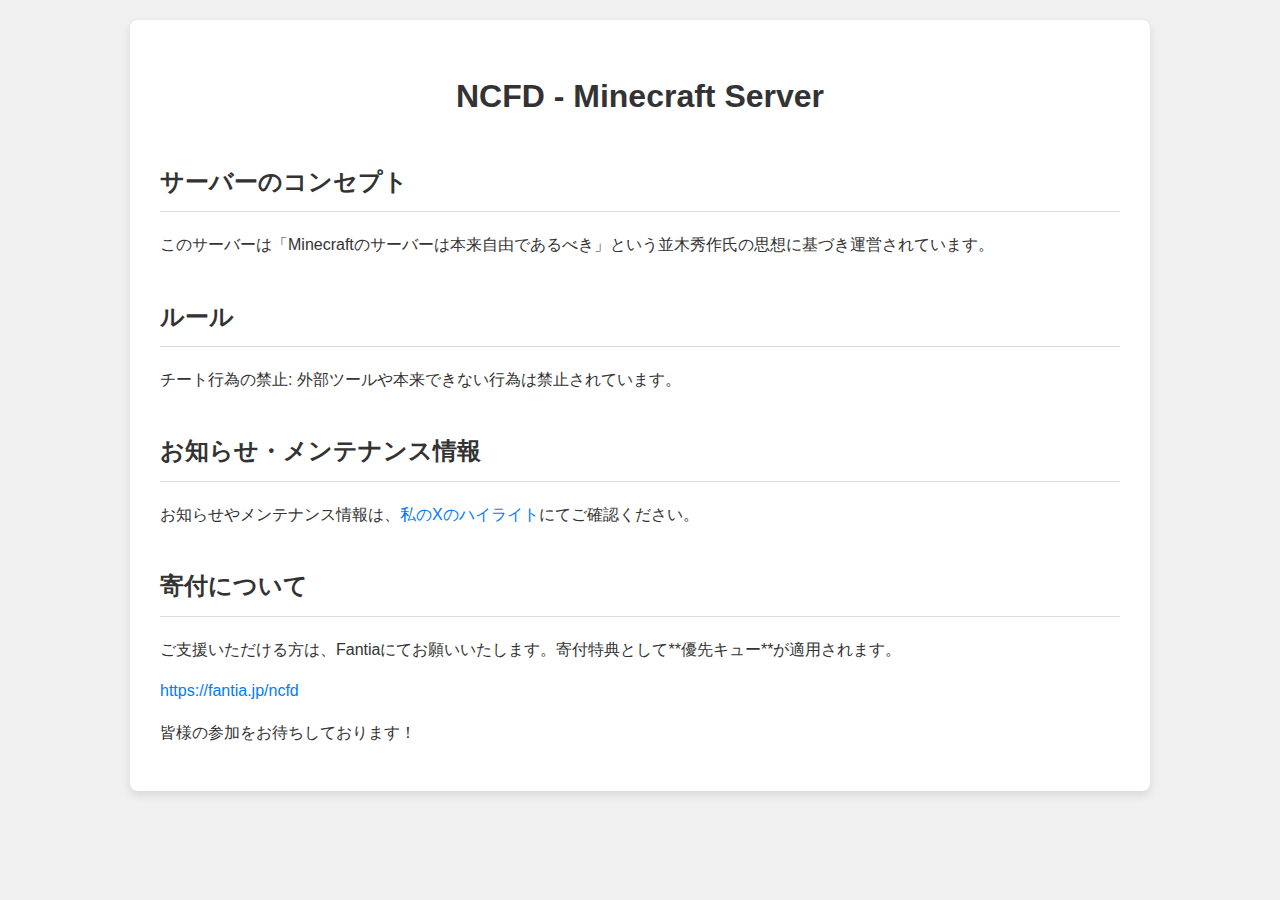
<file: index.html>
<!DOCTYPE html>
<html>
<head>
<title>NCFD - Minecraft Server</title>
<link rel="stylesheet" href="style.css"> 
</head>
<body>
  <div class="container">
    <h1>NCFD - Minecraft Server</h1>

    <h2>サーバーのコンセプト</h2>
    <p>このサーバーは「Minecraftのサーバーは本来自由であるべき」という並木秀作氏の思想に基づき運営されています。</p>

    <h2>ルール</h2>
    <ul>
      <li>チート行為の禁止: 外部ツールや本来できない行為は禁止されています。</li>
    </ul>

    <h2>お知らせ・メンテナンス情報</h2>
    <p>お知らせやメンテナンス情報は、<a href="[並木秀作氏のXのハイライトURLを入力してください]">私のXのハイライト</a>にてご確認ください。</p>

    <h2>寄付について</h2>
    <p>ご支援いただける方は、Fantiaにてお願いいたします。寄付特典として**優先キュー**が適用されます。</p>
    <p><a href="https://fantia.jp/ncfd">https://fantia.jp/ncfd</a></p>

    <p>皆様の参加をお待ちしております！</p>
  </div>
</body>
</html>
</file>
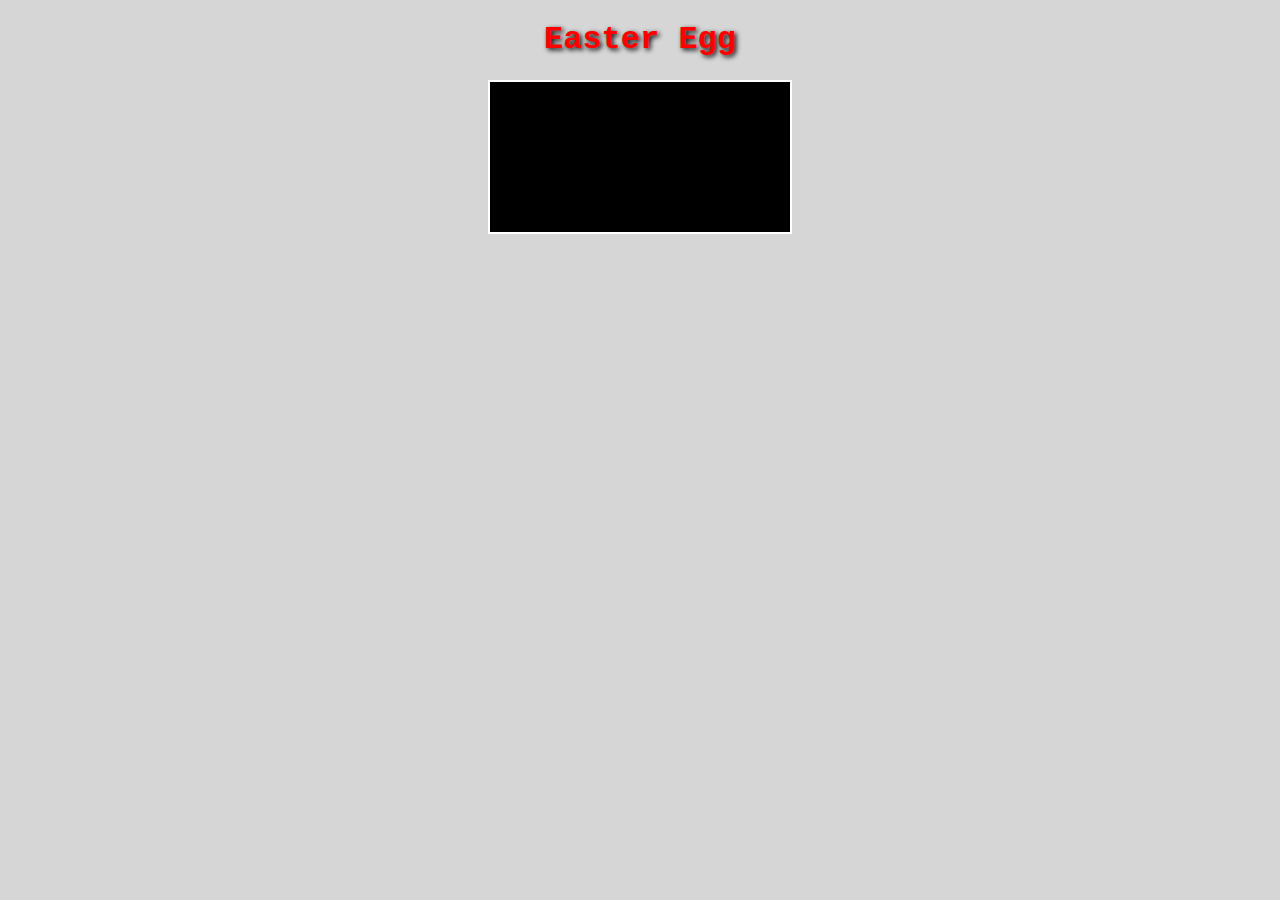
<file: Hiyokomame0144/index.html>
<!DOCTYPE html>
<html>
<head>
    <title>CCCP Snake</title> 
    <link rel="stylesheet" href="style.css">
</head>
<body>
    <h1>Easter Egg</h1> <canvas id="gameCanvas"></canvas>
    <script src="script.js"></script>
</body>
</html>
</file>
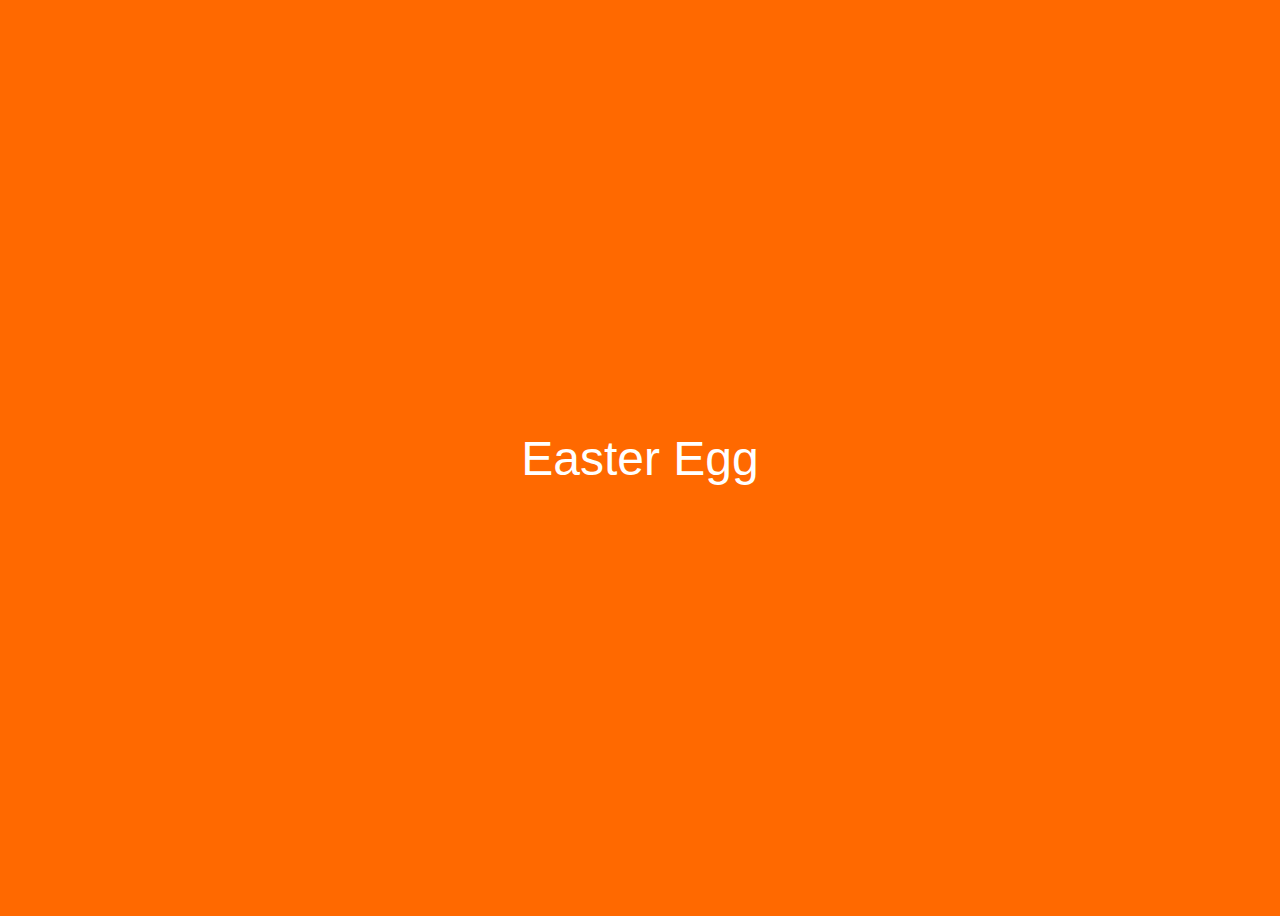
<file: Xiaomi/index.html>
<!DOCTYPE html>
<html>
<head>
  <title>Xiaomi Easter Egg</title>
  <link rel="stylesheet" href="style.css">
</head>
<body>
  <div id="easter-egg">Easter Egg</div>

  <audio id="xiaomi-ringtone">
    <source src="xiaomi_ringtone.mp3" type="audio/mpeg">
  </audio>

  <script src="script.js"></script>
</body>
</html>
</file>
<file: style.css>
body {
  font-family: sans-serif;
  line-height: 1.6;
  margin: 0;
  padding: 0;
  background-color: #f0f0f0;
  color: #333;
}

.container {
  width: 80%;
  max-width: 960px;
  margin: 20px auto;
  background-color: #fff;
  padding: 30px;
  border-radius: 8px;
  box-shadow: 0 4px 8px rgba(0, 0, 0, 0.1);
}

h1 {
  text-align: center;
  margin-bottom: 30px;
}

h2 {
  border-bottom: 1px solid #ddd;
  padding-bottom: 10px;
  margin-top: 40px;
}

ul {
  list-style: none;
  padding: 0;
}

li {
  margin-bottom: 15px;
}

a {
  color: #007bff;
  text-decoration: none;
}

a:hover {
  text-decoration: underline;
}

.note {
  font-size: smaller;
  color: #666;
  display: block;
  margin-top: 5px;
}

/* 表のスタイル */
table {
  width: 100%;
  border-collapse: collapse;
  margin-top: 20px;
}

th, td {
  border: 1px solid #ddd;
  padding: 12px;
  text-align: left;
}

th {
  background-color: #f5f5f5;
}
</file>
<file: Hiyokomame0144/style.css>
body {
    background-color: #d6d6d6; /* 背景色：グレー */
    font-family: 'Courier New', monospace; /* フォント：等幅フォント */
    color: #333; /* 文字色：ダークグレー */
    text-align: center;
}

canvas {
    background-color: #000; /* ゲーム画面：黒 */
    border: 2px solid #fff; /* 白枠 */
}

h1 {
    color: #ff0000; /* タイトル：赤 */
    text-shadow: 2px 2px 5px #000; /* 影 */
}
</file>
<file: Xiaomi/style.css>
body {
  background-color: #FF6900; /* Xiaomi オレンジ */
  color: white;
  font-family: sans-serif;
  display: flex;
  justify-content: center;
  align-items: center;
  height: 100vh;
}

#easter-egg {
  cursor: pointer;
  font-size: 3em;
}
</file>
